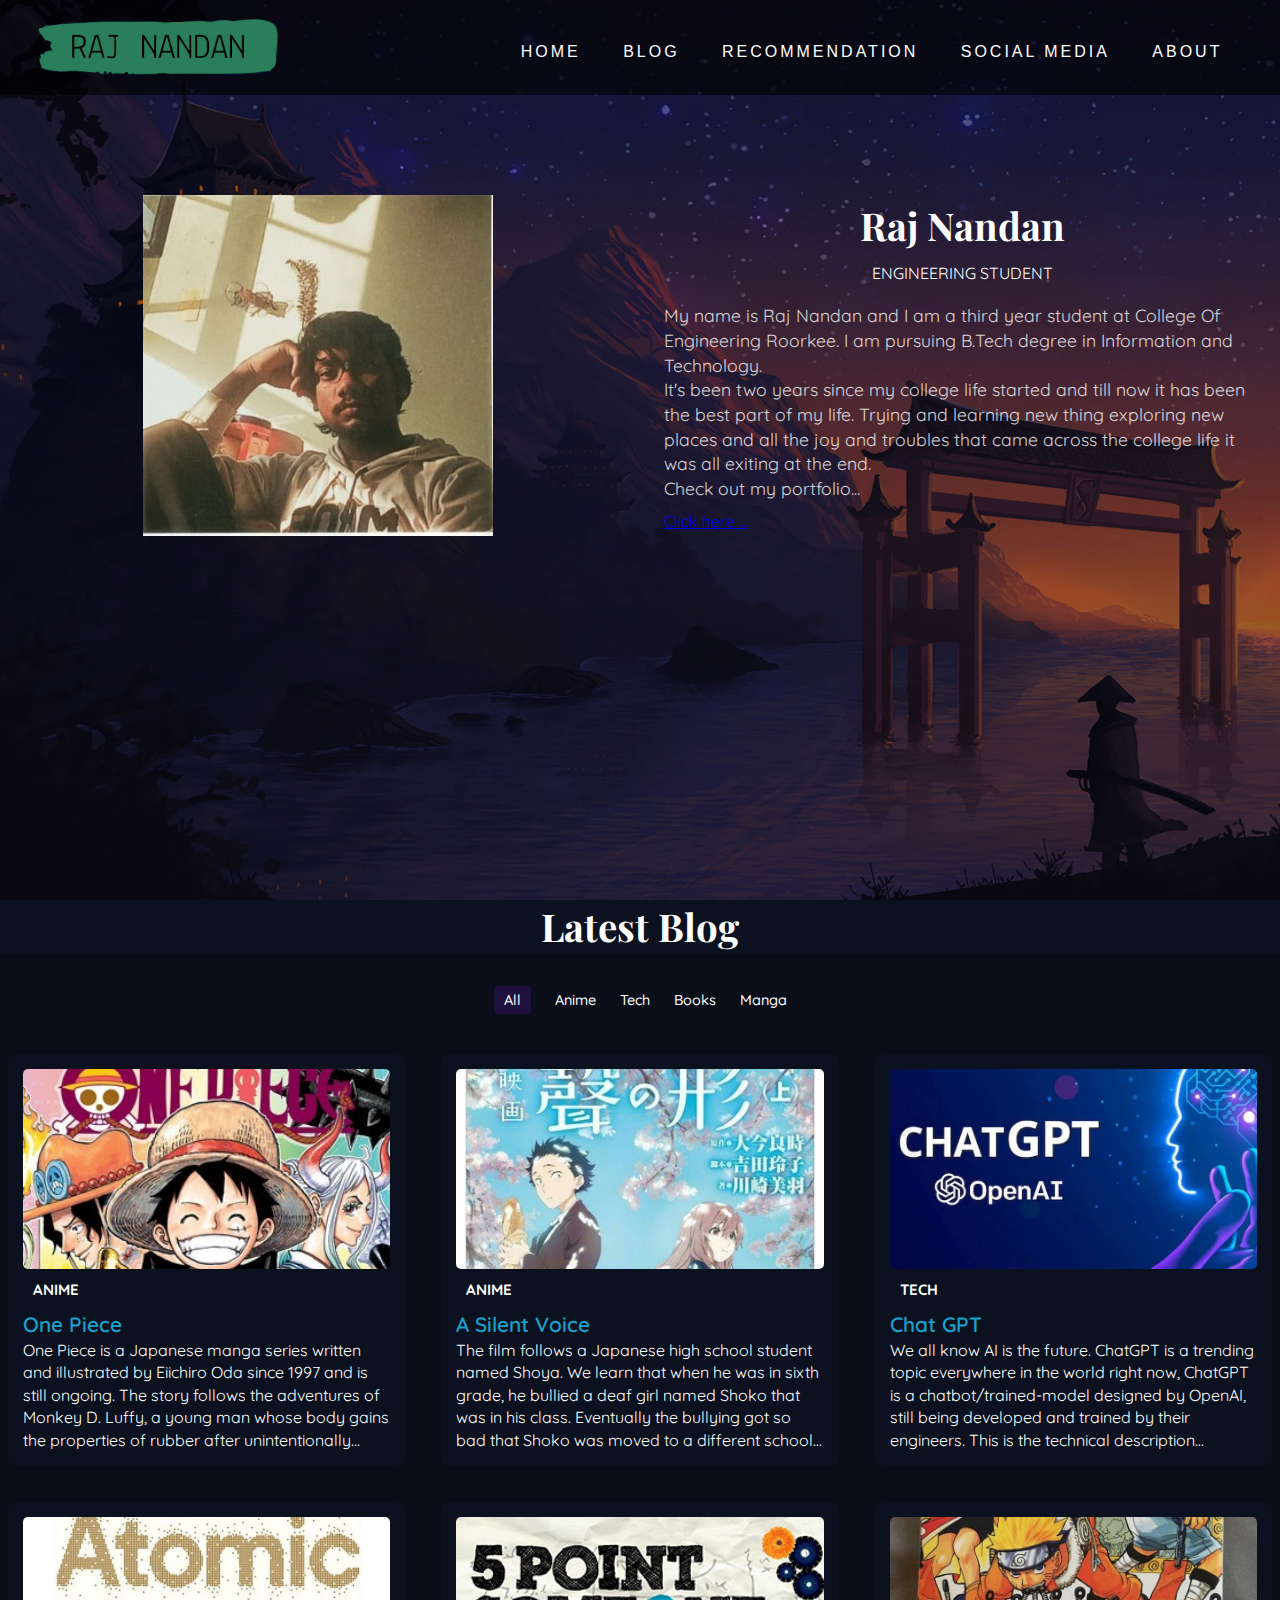
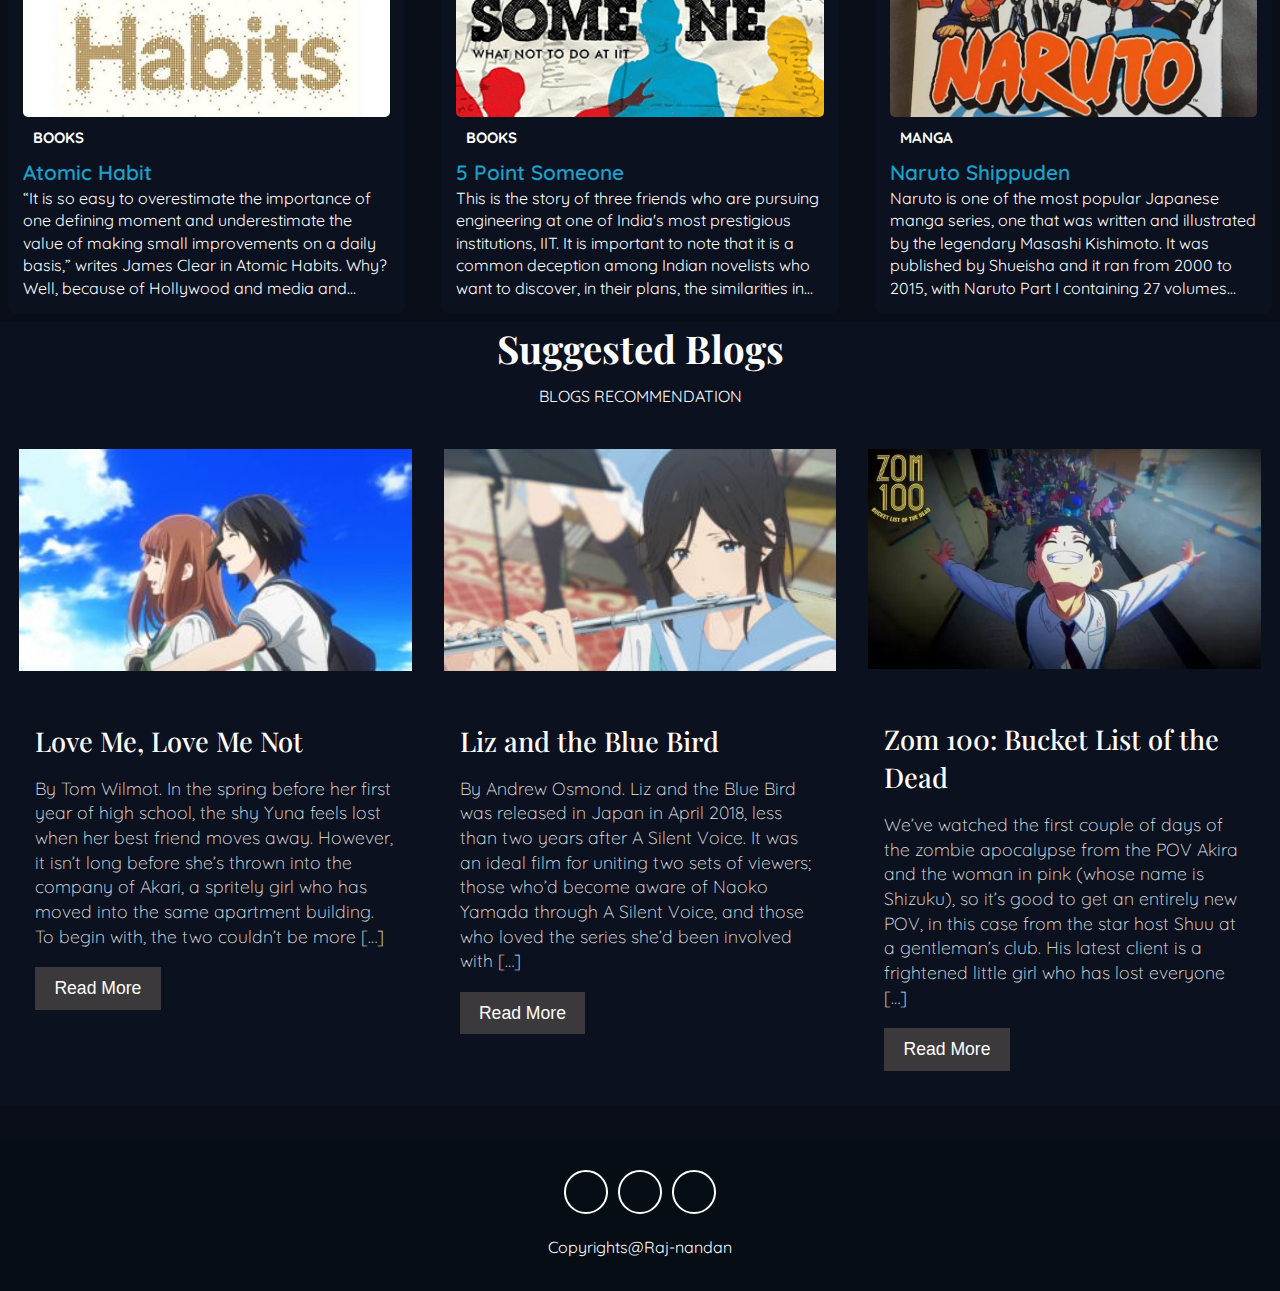
<file: CodeAlpha_Blog_Page/index.html>
<!DOCTYPE html>
<html>

<head>
  <meta charset="utf-8">
  <meta http-equiv="X-UA-Compatible" content="IE=edge">
  <title>Blog Page</title>
  <meta name="viewport" content="width=device-width, initial-scale=1">

  <link rel="stylesheet" href="https://cdnjs.cloudflare.com/ajax/libs/font-awesome/5.15.1/css/all.min.css"
    integrity="sha512-+4zCK9k+qNFUR5X+cKL9EIR+ZOhtIloNl9GIKS57V1MyNsYpYcUrUeQc9vNfzsWfV28IaLL3i96P9sdNyeRssA=="
    crossorigin="anonymous" />
  <link rel="shortcut icon" href="profile.jpg" type="image/x-icon">

  <link rel="stylesheet" href="index.css">

</head>

<body>


  <header>
    <nav class="navbar" id="home">
      <div class="container">

        <img src="name.png" class="navbar-brand">
        <div class="navbar-nav">
          <a href="#home">Home</a>
          <a href="#blog">Blog</a>
          <a href="#recommendation">Recommendation</a>
          <a href="#connect">Social media</a>
          <a href="#about">About</a>
        </div>
      </div>
    </nav>

    <section class="about" id="about">
      <div class="container">
        <div class="about-content">
          <div>
            <img src="profile.jpg" alt="" class="about-img">
          </div>
          <div class="about-text">
            <div class="title">
              <h2>Raj Nandan</h2>
              <p>Engineering Student</p>
            </div>
            <p>My name is Raj Nandan and I am a third year student at College Of Engineering Roorkee. I am pursuing B.Tech degree in Information and Technology.<br>
             It's been two years since my college life started and till now it has been the best part of my life. Trying and learning new thing exploring new places and all the joy and troubles that came across the college life it was all exiting at the end.<br>
            Check out my portfolio...</p>
            <a href="https://rajnandan001.netlify.app/">
              Click here ...
            </a>

          </div>
        </div>
      </div>
    </section>


  </header>


  <section class="blog" id="blog">
    <div class="container">
      <div class="title">
        <h2>Latest Blog</h2>

      </div>
    </div>
  </section>
  <div class="filter container">
    <span class="filter-item active-filter" data-filter="all">All</span>
    <span class="filter-item" data-filter="anime">Anime</span>
    <span class="filter-item" data-filter="tech">Tech</span>
    <span class="filter-item" data-filter="books">Books</span>
    <span class="filter-item" data-filter="manga">Manga</span>
  </div>



  <div class="row" id="blog">


    <div class="post-box anime">
      <img src="one piece.jpg" alt="img" class="post-img">
      <h2 class="catogries">Anime</h2>
      <a href="/blog.html" class="post-title">
        One Piece

      </a>

      <a href="#" class="post-content">One Piece is a Japanese manga series written and illustrated by Eiichiro Oda
        since 1997 and is still ongoing.

        The story follows the adventures of Monkey D. Luffy, a young man whose body gains the properties of rubber after
        unintentionally eating a Devil Fruit, and his diverse crew of pirates, named the Straw Hat Pirates. Luffy
        explores the ocean in search of the world's ultimate treasure known as "One Piece" in order to become </a>
    </div>




    <div class="post-box anime">
      <img src="silent voice.jpg" alt="img" class="post-img">
      <h2 class="catogries">Anime</h2>
      <a href="#" class="post-title">
        A Silent Voice

      </a>

      <a href="#" class="post-content">The film follows a Japanese high school student named Shoya. We learn that when
        he was in sixth grade, he bullied a deaf girl named Shoko that was in his class. Eventually the bullying got so
        bad that Shoko was moved to a different school, and Shoya was outcasted from the other students, even though
        they also contributed to the bullying. Now entering high school, Shoya is depressed and struggles to connect
        with other people. Shoya discovers that Shoko is attending the same high school as him, and he vows to redeem
        himself by becoming friends with her. The film follows the two as they try to rebuild their relationship while
        struggling with their own personal problems and with growing up.</a>
    </div>


    <div class="post-box tech">
      <img src="chatgpt.jpg" alt="img" class="post-img">
      <h2 class="catogries">Tech</h2>
      <a href="#" class="post-title">
        Chat GPT
      </a>

      <a href="#" class="post-content">We all know AI is the future. ChatGPT is a trending topic everywhere in the world
        right now, ChatGPT is a chatbot/trained-model designed by OpenAI, still being developed and trained by their
        engineers.

        This is the technical description provided by the chatbot itself – ChatGPT is a large language model trained by
        OpenAI. It is capable of generating human-like text in a variety of styles and formats, such as answering
        questions, composing stories, and even coding. It uses a deep learning technique called transformer architecture
        and has been trained on a massive dataset of text from the internet. It can be used for a variety of natural
        language processing tasks such as text generation, conversation simulation and more.

      </a>
    </div>


    <div class="post-box books">
      <img src="atomic habit.jpg" alt="img" class="post-img">
      <h2 class="catogries">Books</h2>
      <a href="#" class="post-title">
        Atomic Habit

      </a>

      <a href="#" class="post-content">“It is so easy to overestimate the importance of one defining moment and
        underestimate the value of making small improvements on a daily basis,” writes James Clear in Atomic Habits.
        Why?
        Well, because of Hollywood and media and everything that’s so frighteningly bad with this world.
        When you see a movie about an artist, you don’t really see him tirelessly working on his painting or poem for
        months and months, making small improvements to it day in day out.
        Oh no!</a>
    </div>


    <div class="post-box books">
      <img src="5points someone.png" alt="img" class="post-img">
      <h2 class="catogries">Books</h2>
      <a href="#" class="post-title">
        5 Point Someone</a>

      <a href="#" class="post-content">
        This is the story of three friends who are pursuing engineering at one of India's most prestigious institutions,
        IIT. It is important to note that it is a common deception among Indian novelists who want to discover, in their
        plans, the similarities in their upbringing, education, or emotional anxiety. Chetan could not think of anything
        else but to risk his experience by continuing his writing of Indian fiction.
        This is good in another way and in another context, it reduces his thinking because he can only write down what
        he has experienced - so strengths and weaknesses go hand in hand. He also introduced the novel's strategy in his
        later days by resolving the issue of IIT Delhi college, his alma mater.</a>
    </div>


    <div class="post-box manga">
      <img src="naruto.jpg" alt="img" class="post-img">
      <h2 class="catogries">Manga</h2>
      <a href="#" class="post-title">
        Naruto Shippuden

      </a>

      <a href="#" class="post-content">Naruto is one of the most popular Japanese manga series, one that was written and
        illustrated by the legendary Masashi Kishimoto. It was published by Shueisha and it ran from 2000 to 2015, with
        Naruto Part I containing 27 volumes and with Naruto Part II containing 45 volumes. All 72 volumes have been
        released in English as well, which helps explain why Naruto is the best anime in terms of its reach and
        popularity.

        As for what type of anime is Naruto, it was officially described as an adventure fantasy comedy focused on
        martial arts.

        There was also a Naruto anime TV series, with the one titled Naruto airing from 2002 to 2007 and the one titled
        Naruto: Shippuden running from 2007 to 2017. The latter, the Naruto: Shippuden series, was especially popular
        and there are still many fans of it, even though the last episode aired over five years ago. </a>
    </div>

  </div>




  <section class="blog" id="recommendation">
    <div class="container">
      <div class="title">
        <h2>Suggested Blogs</h2>
        <p>Blogs recommendation</p>
      </div>
      <div class="blog-content">


        <div class="blog-item">
          <div class="blog-img">
            <img src="blog1.jpg" alt="">
          </div>
          <div class="blog-text">
            <h2>Love Me, Love Me Not</h2>
            <p>By Tom Wilmot. In the spring before her first year of high school, the shy Yuna feels lost when her best
              friend moves away. However, it isn’t long before she’s thrown into the company of Akari, a spritely girl
              who has moved into the same apartment building. To begin with, the two couldn’t be more […]</p>
            <a href="https://blog.alltheanime.com/love-me-love-me-not/">Read More</a>
          </div>
        </div>


        <div class="blog-item">
          <div class="blog-img">
            <img src="blog2.jpg" alt="">
          </div>
          <div class="blog-text">
            <h2>Liz and the Blue Bird</h2>
            <p> By Andrew Osmond. Liz and the Blue Bird was released in Japan in April 2018, less than two years after A
              Silent Voice. It was an ideal film for uniting two sets of viewers; those who’d become aware of Naoko
              Yamada through A Silent Voice, and those who loved the series she’d been involved with […]</p>
            <a href="https://blog.alltheanime.com/liz-and-the-blue-bird/">Read More</a>
          </div>
        </div>


        <div class="blog-item">
          <div class="blog-img">
            <img src="blog3.jpg" alt="">
          </div>
          <div class="blog-text">
            <h2>Zom 100: Bucket List of the Dead</h2>
            <p>We’ve watched the first couple of days of the zombie apocalypse from the POV Akira and the woman in pink
              (whose name is Shizuku), so it’s good to get an entirely new POV, in this case from the star host Shuu at
              a gentleman’s club. His latest client is a frightened little girl who has lost everyone […] </p>
            <a href="https://rabujoi.wordpress.com/">Read More</a>
          </div>
        </div>



      </div>
    </div>
  </section>

  <footer>
    <div class="social-links" id="connect">
      <a href="https://www.linkedin.com/in/raj-nandan-4a4b5a231/"><i class="fab fa-linkedin-in"></i></a>
      <a href="https://github.com/Raj-nandan"><i class="fab fa-github"></i></a>
      <a href="https://www.instagram.com/rajnandanbhagat/?hl=en"><i class="fab fa-instagram"></i></a>

    </div>
    <span>Copyrights@Raj-nandan</span>
  </footer>


</body>

</html>
</file>
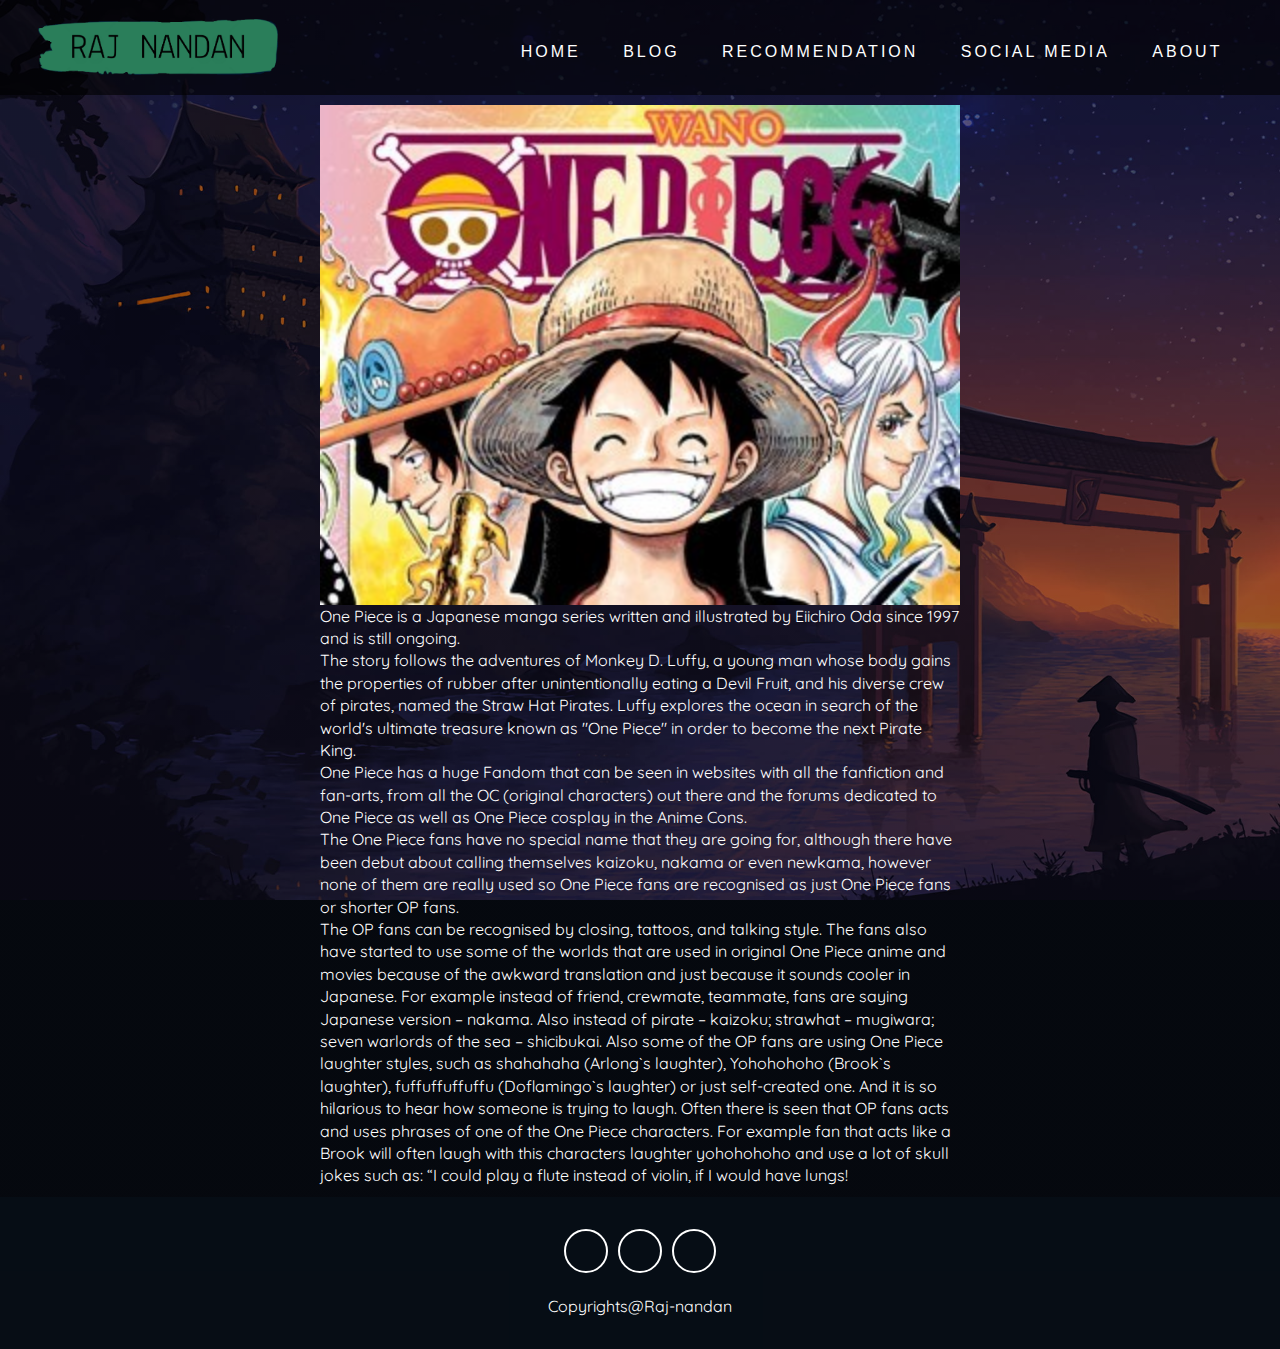
<file: CodeAlpha_Blog_Page/blog.html>
<!DOCTYPE html>
<html>

<head>
  <meta charset="utf-8">
  <meta http-equiv="X-UA-Compatible" content="IE=edge">
  <title>Blog Post</title>
  <meta name="viewport" content="width=device-width, initial-scale=1">

  <link rel="stylesheet" href="https://cdnjs.cloudflare.com/ajax/libs/font-awesome/5.15.1/css/all.min.css"
    integrity="sha512-+4zCK9k+qNFUR5X+cKL9EIR+ZOhtIloNl9GIKS57V1MyNsYpYcUrUeQc9vNfzsWfV28IaLL3i96P9sdNyeRssA=="
    crossorigin="anonymous" />
  <link rel="stylesheet" href="index.css">
  <link rel="shortcut icon" href="profile.jpg" type="image/x-icon">


</head>

<body>


  <header>
    <nav class="navbar" id="home">
      <div class="container">

        <img src="name.png" class="navbar-brand">
        <div class="navbar-nav">
          <a href="/index.html">Home</a>
          <a href="/index.html#blog">Blog</a>
          <a href="/index.html#recommendation">Recommendation</a>
          <a href="/index.html#connect">Social media</a>
          <a href="/index.html#about">About</a>
        </div>
      </div>
    </nav>


    <div class="card" style="width:50%; padding-top: 10px; padding-bottom: 10px;">
      <img src="one piece.jpg" class="card-img-top-centre" alt="...">
      <div class="card-body">
        <p class="card-text" style="color: white;">One Piece is a Japanese manga series written and illustrated by Eiichiro Oda since 1997 and
          is still ongoing.<br>

          The story follows the adventures of Monkey D. Luffy, a young man whose body gains the properties of rubber
          after unintentionally eating a Devil Fruit, and his diverse crew of pirates, named the Straw Hat Pirates.
          Luffy explores the ocean in search of the world's ultimate treasure known as "One Piece" in order to become the next Pirate King.<br>

          One Piece has a huge Fandom that can be seen in websites with all the fanfiction and fan-arts, from all the OC (original characters) out there and the forums dedicated to One Piece as well as One Piece cosplay in the
          Anime Cons.<br>

          The One Piece fans have no special name that they are going for, although there have been debut about calling themselves kaizoku, nakama or even newkama, however none of them are really used so One Piece fans are recognised as just One Piece fans or shorter OP fans.<br>
          The OP fans can be recognised by closing, tattoos, and talking style. The fans also have started to use some
          of the worlds that are used in original One Piece anime and movies because of the awkward translation and just
          because it sounds cooler in Japanese. For example instead of friend, crewmate, teammate, fans are saying
          Japanese version – nakama. Also instead of pirate – kaizoku; strawhat – mugiwara; seven warlords of the sea –
          shicibukai. Also some of the OP fans are using One Piece laughter styles, such as shahahaha (Arlong`s
          laughter), Yohohohoho (Brook`s laughter), fuffuffuffuffu (Doflamingo`s laughter) or just self-created one. And
          it is so hilarious to hear how someone is trying to laugh. Often there is seen that OP fans acts and uses
          phrases of one of the One Piece characters. For example fan that acts like a Brook will often laugh with this
          characters laughter yohohohoho and use a lot of skull jokes such as: “I could play a flute instead of violin,
          if I would have lungs!
        </p>
      </div>
    </div>

  </header>





  <footer>
    <div class="social-links" id="connect">
      <a href="https://www.linkedin.com/in/raj-nandan-4a4b5a231/"><i class="fab fa-linkedin-in"></i></a>
      <a href="https://github.com/Raj-nandan"><i class="fab fa-github"></i></a>
      <a href="https://www.instagram.com/rajnandanbhagat/?hl=en"><i class="fab fa-instagram"></i></a>

    </div>
    <span>Copyrights@Raj-nandan</span>
  </footer>





</body>

</html>
</file>
<file: CodeAlpha_Blog_Page/index.css>
@import url('https://fonts.googleapis.com/css2?family=Playfair+Display:wght@500;600;700;800;900&family=Quicksand:wght@300;400;500;600;700&display=swap');

:root{
    --Playfair: 'Playfair Display', serif;
    --Quicksand: 'Quicksand', sans-serif;
    --Roboto: 'Roboto', sans-serif;
    --dark: #3c393d;
    --exDark: #2b2b2b;
}
*{
    padding: 0;
    margin: 0;
    font-family: var(--Quicksand);
}
body{
    line-height: 1.4;
    background-color: rgb(9 14 24);
}
img{
    width: 100%;
    display: block;
}
.container{
    max-width: 1320px;
    margin: 0 auto;
    padding: 0 1.2rem;
}


header{
    min-height: 100vh;
    background: linear-gradient(rgba(0, 0, 0, 0.4), rgba(0, 0, 0, 0.4)), url(image.jpg) center/cover no-repeat fixed;
    display: flex;
    flex-direction: column;
    justify-content: stretch;
}
.navbar{
    background: rgba(0, 0, 0, 0.6);
    padding: 1.2rem;
    
    
}
.navbar-brand{
    max-width: 15rem;
    height: auto; 
}
.navbar-nav{
    padding: 0.8rem 0 0.2rem 0;
    text-align: center;
}
.navbar-nav a{
    text-transform: uppercase;
    font-family: var(--Roboto);
    letter-spacing: 1px;
    font-weight: 500;
    color: #fff;
    text-decoration: none;
    display: inline-block;
    padding: 0.4rem 0.1rem;
    letter-spacing: 3px;
    transition: opacity 0.5s ease;
}
.navbar-nav a:hover{
    opacity: 0.7;
}
.row{
    display: grid;
    grid-template-columns: repeat(auto-fill,minmax(325px,1fr));
    gap: 20px;
}

.filter{
    display: flex;
    justify-content: center;
    align-items: center;
    column-gap: 1.5rem;
    margin: 2rem !important;
}

.filter-item{
    justify-content: center;
    align-items: center;
    font-size: 0.9rem;
    font-weight: 500;
    cursor: pointer;
    color: white!important;
}

.active-filter{
    background-color: #1e113e;
    color: #fff;
    padding: 4px 10px;
    border-radius: 4px;
}
.card {
    margin: auto;
    padding: inherit;
}

.post-card{
    display: grid;
    grid-template-columns: repeat(auto-fit, minmax(280px,auto));
    justify-content: center;
    gap: 1.5rem;
}

.post-img{
    width: 100%;
    height: 200px;
    border-radius: 5px;
    object-fit: cover;
}

.catogries{
    font-size: 0.9rem;
    font-weight: 500;
    text-transform: uppercase;
    color: #198754;
    padding: 10px;
}

.profile-img{
    width: 40px;
    height: 40px;
    border-radius: 20px;
    object-fit: cover;
    border: 2px black;
}

.post-box{
    background-color: #0b111e;
    box-shadow: 0px 4px 14px hsl(355deg, 25%, 15%/10%);
    border-radius: 0.5rem;
    padding: 15px;
    margin: 8px;
    max-width: 600px;
}

.post-box a{
    text-decoration: none;
    text-decoration-line: none;
    color: white;
}
.post-box h2{
    text-decoration: none;
    text-decoration-line: none;
    color: white;
    font-weight: 1000;
    font-size: 15px;
}

.post-box img:hover{
    transform: scale(1.02);
} 

.post-title{
    font-size: 1.3rem;
    font-weight: 600;
    color: #1aa1cb!important;
    display: -webkit-box;
    -webkit-line-clamp: 2;
    -webkit-box-orient: vertical;
    overflow: hidden;
}
.post-content{
    color: #1a1a3b;
    display: -webkit-box;
    -webkit-line-clamp: 5;
    -webkit-box-orient: vertical;
    overflow: hidden;

}

.profile-name{
    font-size: 0.8rem;
    font-weight: 500;
}



.title{
    text-align: center;
    padding: 0;
   
}
.title h2{
    font-family: var(--Playfair);
    font-size: 2.4rem;
    color: white!important;
}
.title p{
    text-transform: uppercase;
    padding: 0.6rem 0;
    color: white!important;
}



.blog{
    background-color: rgb(11, 17, 30) !important;
   
}
.blog-content{
    margin: 2rem 0;
}
.blog-img{
    position: relative;
}
.blog-img span{
    position: absolute;
    bottom: 10px;
    right: 10px;
    background: var(--exDark);
    color: #fff;
    font-size: 1.4rem;
    padding: 0.3rem 0.6rem;
}
.blog-text{
    margin: 2.2rem 0;
    padding: 0 1rem;
}
.blog-text span{
    font-weight: 300;
    display: block;
    padding-bottom: 0.5rem;
}
.blog-text h2{
    font-family: var(--Playfair);
    padding: 1rem 0;
    font-size: 1.70rem;
    font-weight: 500;
    color: white!important;
}
.blog-text p{
    font-weight: 300;
    font-size: 1.1rem;
    opacity: 0.9;
    padding-bottom: 1.2rem;
    color: white!important;
}
.blog-text a{
    font-family: var(--Roboto);
    font-size: 1.1rem;
    text-decoration: none;
    color: var(--dark);
    display: inline-block;
    background: var(--dark);
    color: #fff;
    padding: 0.55rem 1.2rem;
    transition: all 0.5s ease;
}
.blog-text a:hover{
    background: var(--exDark);
}


.about{
    padding: 4.5rem 0;
}
.about-img{
    margin: auto;
    width: 350px;
}
.about-text{
    margin: 2rem 0;
}
.about-text > p{
    font-size: 1.1rem;
    padding: 0.6rem 0;
    opacity: 0.8;
    color: white !important;
}

footer{
    background: #030b1059;
    color: #fff;
    text-align: center;
    padding: 2rem 0;
}
.social-links{
    display: flex;
    justify-content: center;
    margin-bottom: 1.4rem;
}
.social-links a{
    border: 2px solid #fff;
    color: #fff;
    display: block;
    width: 40px;
    height: 40px;
    display: flex;
    justify-content: center;
    align-items: center;
    border-radius: 50%;
    text-decoration: none;
    margin: 0 0.3rem;
    transition: all 0.5s ease;
}

.social-links a:hover{
    background: #665571;
    color: var(--exDark);
}
.footer span{
    margin-top: 1rem;
    display: block;
    font-family: var(--Playfair);
    letter-spacing: 2px;
    color: white!important;
}


@media screen and (min-width: 540px){
    .navbar-nav a{
        padding-right: 1.2rem;
        padding-left: 1.2rem;
    }
    .banner-title{
        font-size: 5rem;
    }
    .banner form{
        margin-top: 1.4rem;
        width: 80%;
        margin-left: auto;
        margin-right: auto;
    }
}

@media screen and (min-width: 768px){
    .navbar .container{
        display: flex;
        align-items: center;
        justify-content: space-between;
    }
    .search-input{
        padding: 0.8rem 0;
    }
    .design-content{
        display: grid;
        grid-template-columns: repeat(2, 1fr);
        gap: 2rem;
    }
    .design-item{
        margin: 0;
    }
    .blog-content{
        display: grid;
        grid-template-columns: repeat(2, 1fr);
        gap: 2rem;
    }
}
@media (max-width: 500px){
    .about-img{
        display: flex;
        max-width: 40% !important;;
    }
}

@media screen and (min-width: 992px){
    .blog-content{
        grid-template-columns: repeat(3, 1fr);
    }
   
    .about-content{
        display: grid;
        grid-template-columns: repeat(2, 1fr);
        column-gap: 3rem;
        align-items: center;
    }
}

@media screen and (min-width: 1200px){
    .design-content{
        grid-template-columns: repeat(3, 1fr);
    }
}
@media (max-width: 350px){
    .row{
        display: grid;
        grid-template-columns: repeat(1, 1fr);
        gap: 2rem;
        
    }
}
</file>
